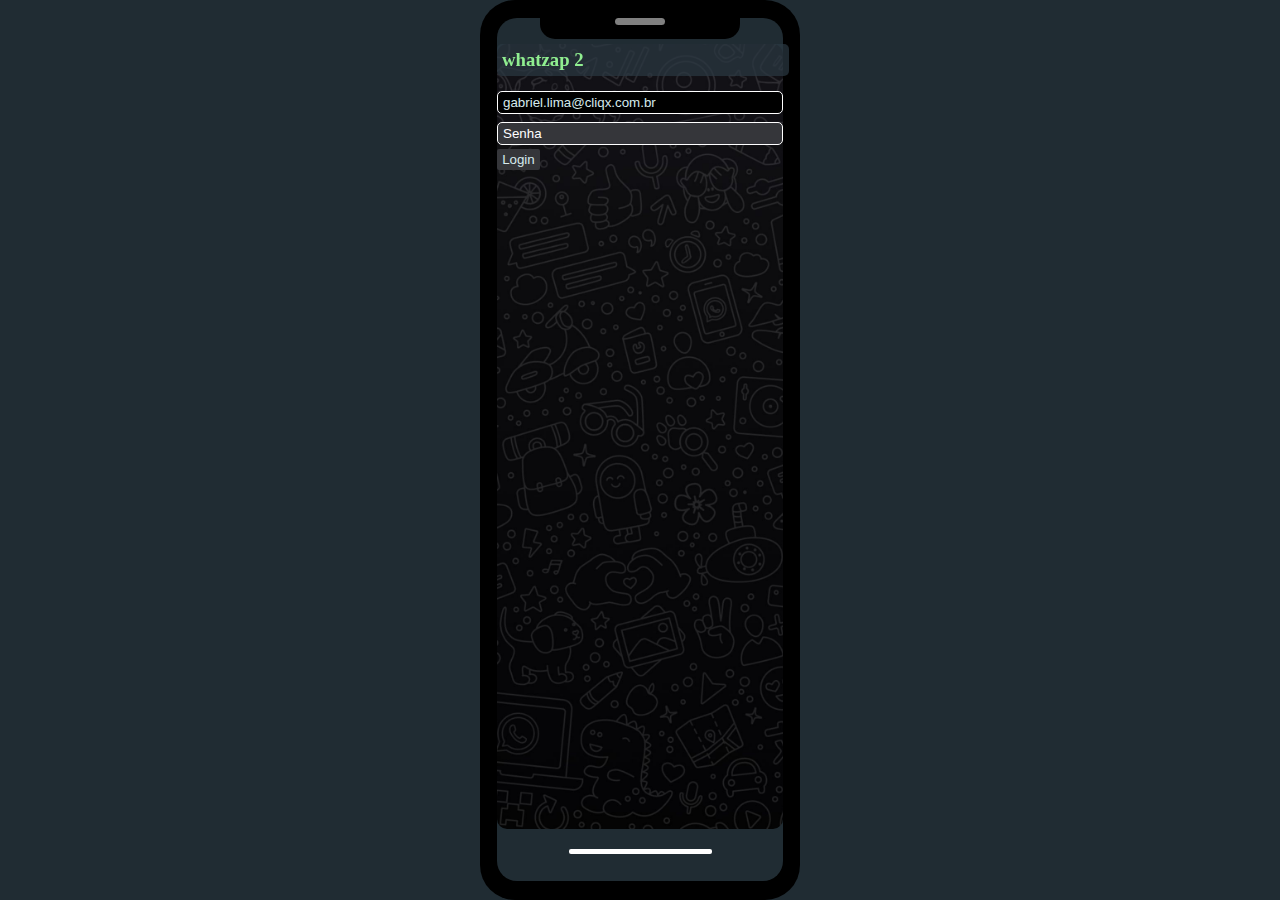
<file: index.html>
<!DOCTYPE html>
<html lang="pt-br">
  <head>
    <meta charset="UTF-8" />
    <meta name="viewport" content="width=device-width, initial-scale=1.0" />
    <link rel="icon" href="./assets/img/whatsapp.png">
    <link rel="stylesheet" href="style.css">
    <title>ZapZap | Login</title>
  </head>
  <body>
    <!--div principal-->
    <div class="container">
      <!--div que guarda todos os itens-->
      <div class="celular">
        <!--muda o fundo dentro do celular-->
        <div class="tela">
          <!--camera de enfeite-->
          <div class="cam">
            <div class="bolinha">
            </div>
          </div>
          <!--fim camera de enfeite-->
          <!--historico-->
          <div class="historico" style="height: 92%;">
            <!--nome do destino-->
            <h3 id="nome_destino">whatzap 2</h3>
            <div class="inputs" style="margin-top: 15%;">
              <input type="text" id="email" placeholder="Email" class="input_nome" value="gabriel.lima@cliqx.com.br" />
              <input type="password" id="senha" placeholder="Senha" class="input_nome"/>
              <button id="btn_login" onclick="confirmar()" class="btn_login">Login</button>
            </div>
            <!--fim do destino-->
          </div>
          <!--fim historico-->
          <div class="btn_final"></div>
        </div>
        <!--muda o fundo dentro do celular-->
      </div>
      <!--div que guarda todos os itens-->
    </div>
    <!--div principal-->
    <script src="./assets/js/main.js"></script>
  </body>
</html>
</file>
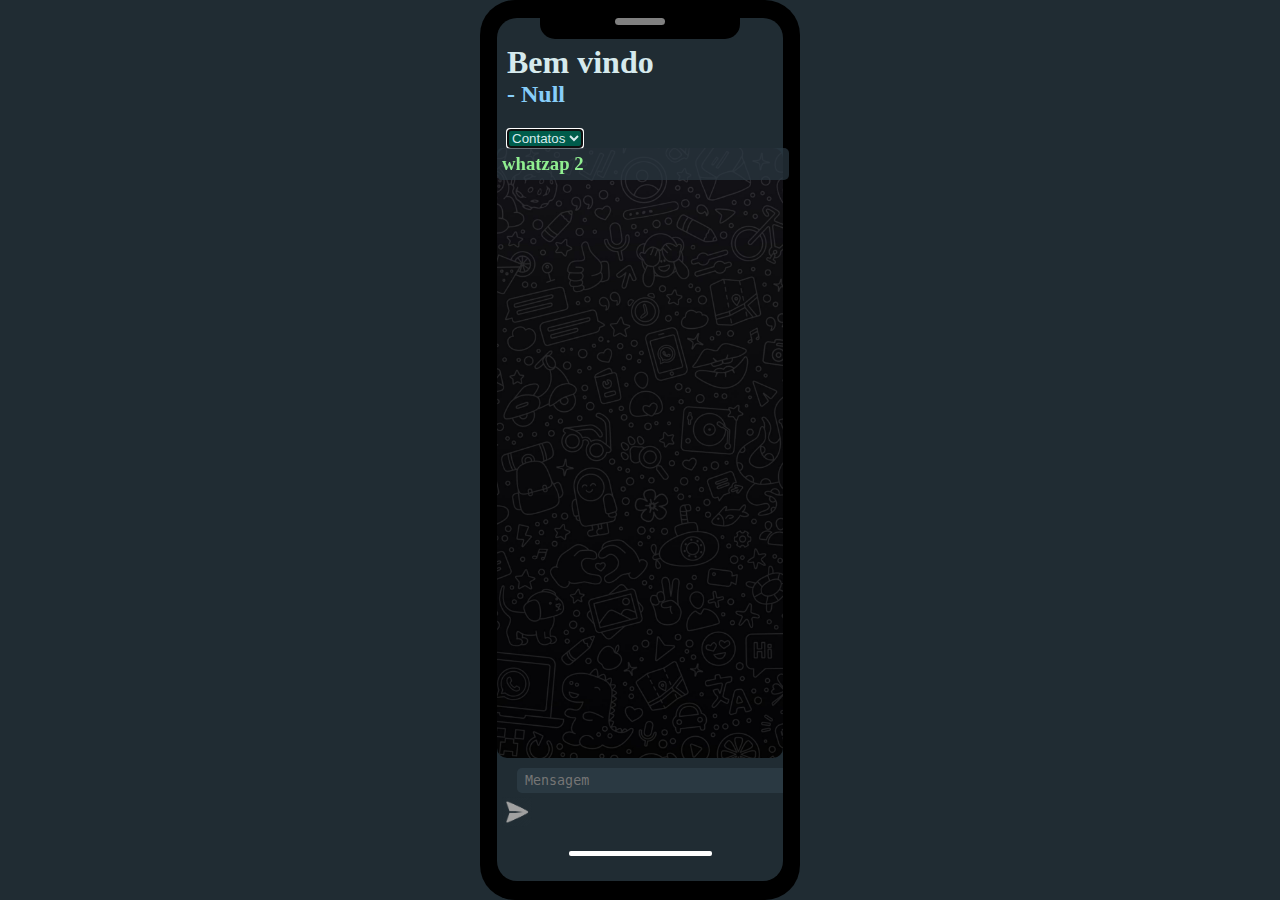
<file: zap.html>
<!DOCTYPE html>
<html lang="pt-br">
  <head>
    <meta charset="UTF-8" />
    <meta name="viewport" content="width=device-width, initial-scale=1.0" />
    <link rel="icon" href="./assets/img/whatsapp.png">
    <link rel="stylesheet" href="style.css">
    <title>ZapZap</title>
  </head>
  <body>
    <!--div principal-->
    <div class="container">
      <!--div que guarda todos os itens-->
      <div class="celular">
        <!--muda o fundo dentro do celular-->
        <div class="tela">
          <!--camera de enfeite-->
          <div class="cam">
            <div class="bolinha">
            </div>
          </div>
          <!--fim camera de enfeite-->
          <!--inputs dos nomes-->
          <div class="inputs" style="margin-left: 10px;">
              <h1>Bem vindo</h1>
              <h2 id="user" style="text-transform: capitalize;color:lightskyblue"></h2>
          </div>
          <select name="" id="select" class="select">
            <option value="">contatos</option>
          </select>
          <!--fim inputs dos nomes-->
          <!--historico-->
          <div class="historico" style="height: 71.5%;">
            <!--nome do destino-->
            <h3 id="nome_destino">whatzap 2</h3>
            <!--fim do destino-->
            <nav>
              <!--lista-->
              <ul id="chate"></ul>
              <!--lista-->
            </nav>
          </div>
          <!--fim historico-->
           <!--chatbox-->
          <div class="chatbox">
            <textarea name="" id="mensagem" cols="33" rows="1" placeholder="Mensagem"></textarea>
            <button class="btn_enviar" id="btn_enviar" onclick="chat()"><img src="./assets/img/graysendbutton-copy-300x300.png" alt="" style="max-width: 30px; max-height: 30px;"></button>
          </div>
           <!--fim chatbox-->
          <a href="index.html"><div class="btn_final"></div></a>
        </div>
        <!--muda o fundo dentro do celular-->
      </div>
      <!--div que guarda todos os itens-->
    </div>
    <!--div principal-->
    <script src="./assets/js/mensagem.js"></script>
  </body>
</html>
</file>
<file: style.css>
@import "./assets/css/main.css";

*{
    margin: 0;
    padding: 0;
    box-sizing: border-box;
}

html,body{
    width: 100%;
    height: 100%;
    font-family: Segoe UI;
    color: #d6eaed;
}
</file>
